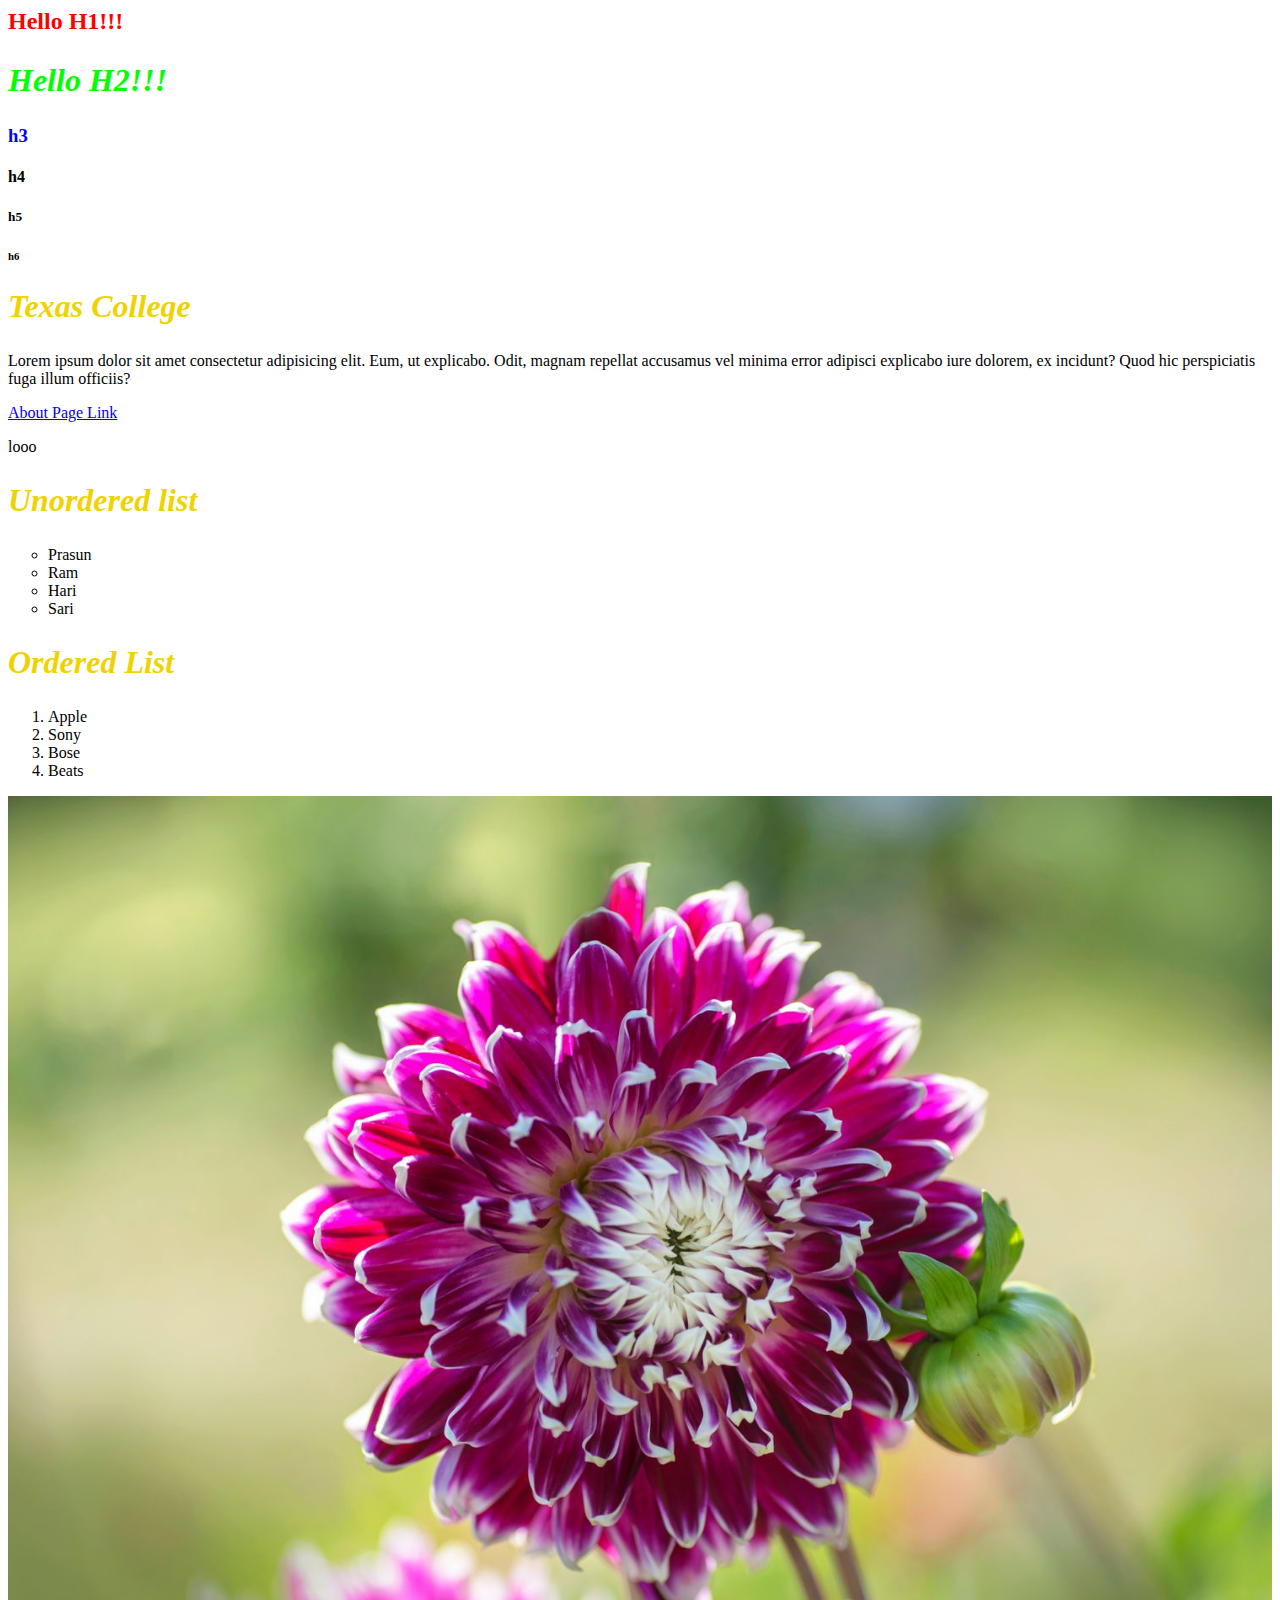
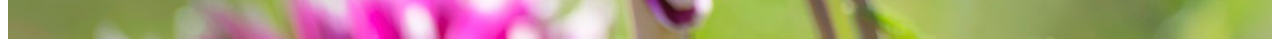
<file: basic/index.html>
<html>
    <head>

        <link rel="stylesheet" href="style.css">

        <title>FrontEnd Class</title>
        <style>
            h1{
                font-size: 24px;
            }
            h2{
                font-size: 32px;
                color: #efd300 !important;
            }
        </style>
    </head>
    
    <body>
        <!-- Heading -->
        <h1 style="color: #ff0000;">Hello H1!!!</h1>
        <h2 style="color:#00ff00 !important">Hello H2!!!</h2>
        <h3 style="color:#0000ff">h3</h3>
        <h4>h4</h4>
        <h5>h5</h5>
        <h6>h6</h6>

        <h2 style="color: #db6da4;">Texas College</h2>

        <p>
            Lorem ipsum dolor sit amet consectetur adipisicing elit. Eum, ut explicabo. Odit, magnam repellat accusamus vel minima error adipisci explicabo iure dolorem, ex incidunt? Quod hic perspiciatis fuga illum officiis?
        </p>

        <a href="about.html">About Page Link</a>

        <p>looo</p>


        <h2>Unordered list</h2>
        <ul>
            <li>Prasun</li>
            <li>Ram</li>
            <li>Hari</li>
            <li>Sari</li>
        </ul>

        <h2>Ordered List</h2>
        <ol>
            <li>Apple</li>
            <li>Sony</li>
            <li>Bose</li>
            <li>Beats</li>
        </ol>

        <img src="flower.jpg" alt="Fool ko photo"/>


    </body>
</html>
</file>
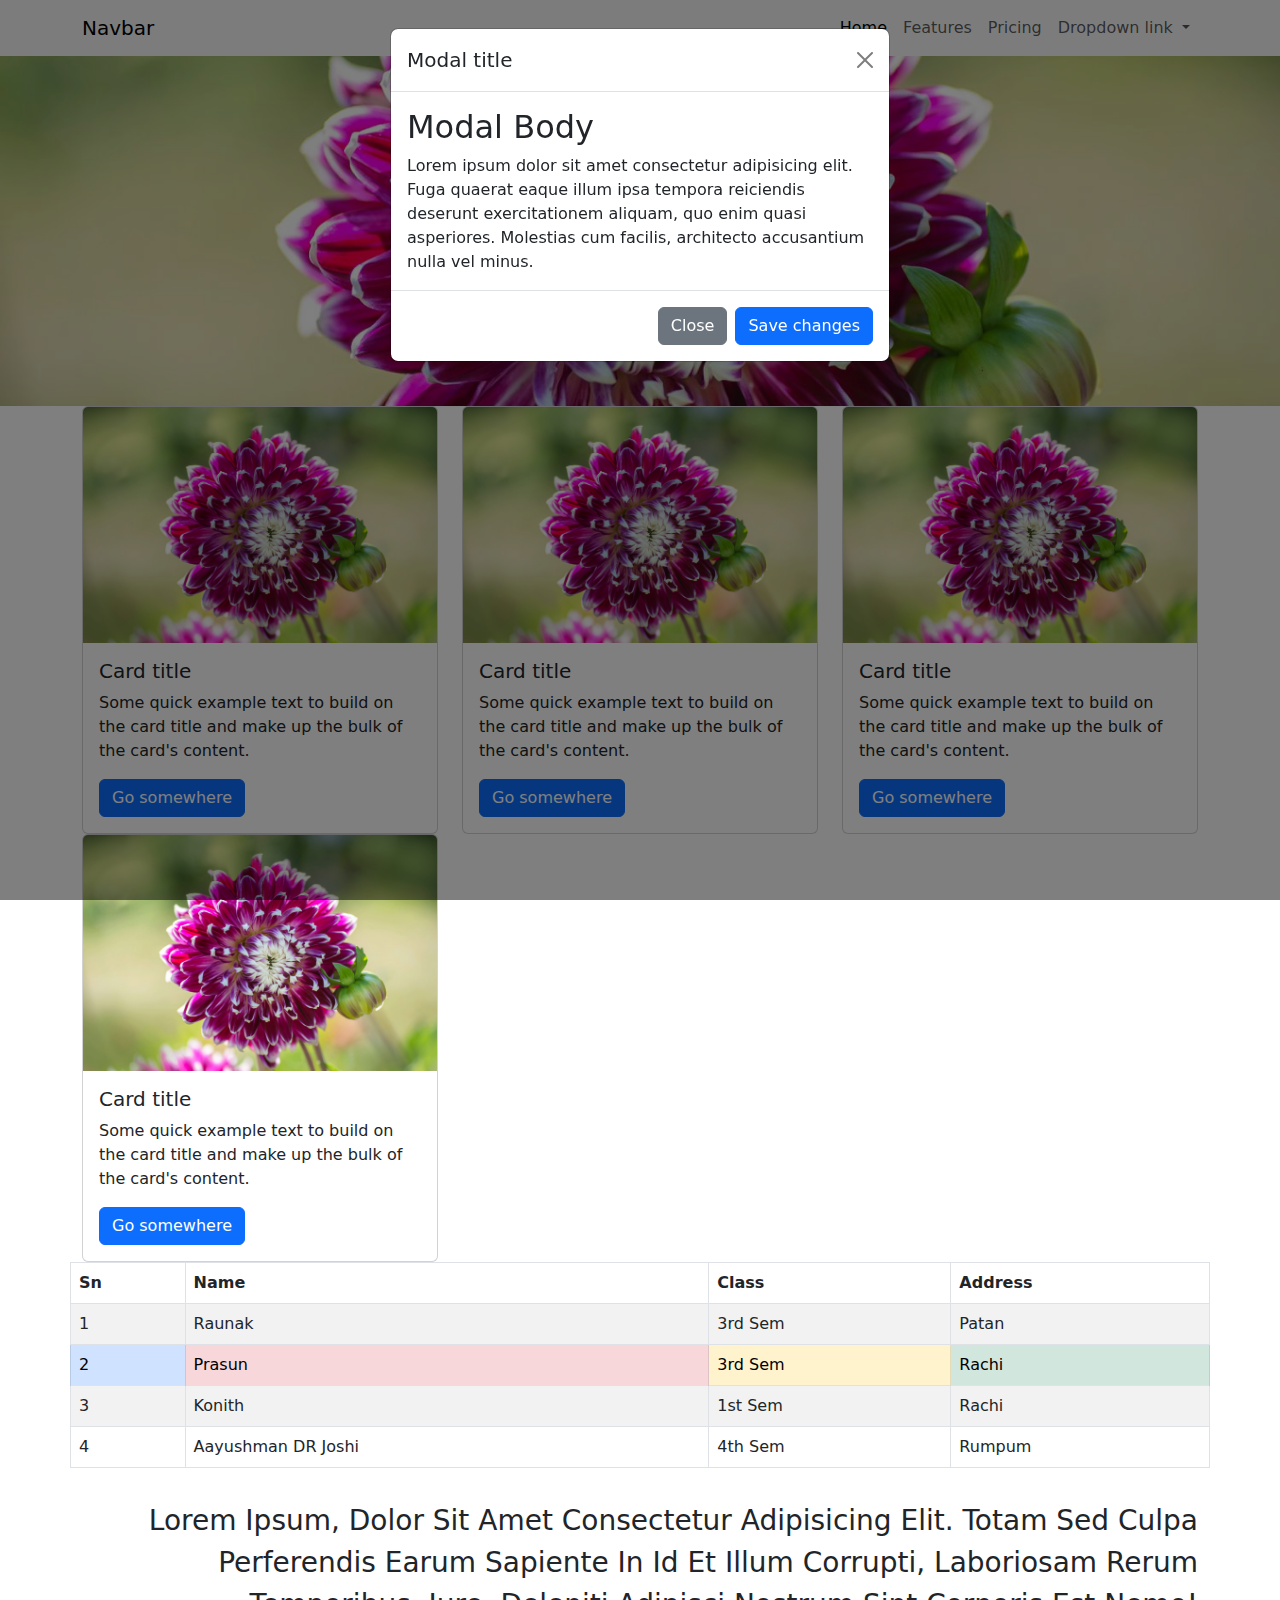
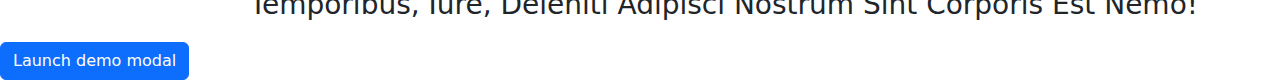
<file: bootstrap/index.html>
<!DOCTYPE html>
<html lang="en">
<head>
    <meta charset="UTF-8">
    <meta http-equiv="X-UA-Compatible" content="IE=edge">
    <meta name="viewport" content="width=device-width, initial-scale=1.0">
    <title>Bootstrap</title>

    <!-- Bootstrap CSS -->
    <link rel="stylesheet" href="assets/vendor/bootstrap/css/bootstrap.min.css">

    <!-- Custom CSS -->
    <link rel="stylesheet" href="assets/css/style.css">
</head>
<body>
    <header>
        <nav class="navbar navbar-expand-lg bg-body-tertiary">
            <div class="container">
              <a class="navbar-brand" href="#">Navbar</a>
              <button class="navbar-toggler" type="button" data-bs-toggle="collapse" data-bs-target="#navbarNavDropdown" aria-controls="navbarNavDropdown" aria-expanded="false" aria-label="Toggle navigation">
                <span class="navbar-toggler-icon"></span>
              </button>

              <div class="d-flex justify-content-end collapse navbar-collapse" id="navbarNavDropdown">
                <ul class="navbar-nav">
                  <li class="nav-item">
                    <a class="nav-link active" aria-current="page" href="#">Home</a>
                  </li>
                  <li class="nav-item">
                    <a class="nav-link" href="#">Features</a>
                  </li>
                  <li class="nav-item">
                    <a class="nav-link" href="#">Pricing</a>
                  </li>
                  <li class="nav-item dropdown">
                    <a class="nav-link dropdown-toggle" href="#" role="button" data-bs-toggle="dropdown" aria-expanded="false">
                      Dropdown link
                    </a>
                    <ul class="dropdown-menu">
                      <li><a class="dropdown-item" href="#">Action</a></li>
                      <li><a class="dropdown-item" href="#">Another action</a></li>
                      <li><a class="dropdown-item" href="#">Something else here</a></li>
                    </ul>
                  </li>
                </ul>
              </div>
            </div>
          </nav>
    </header>

    <div class="main">
        <div class="container-fluid p-0 m-0">
            <img src="assets/images/flower.jpg" class="img-fluid banner-img" alt="banner">
        </div>

        <div class="container">
            <div class="row">
                <div class="col-md-4 col-sm-6 col-xs-12">
                    <div class="card">
                        <img src="assets/images/flower.jpg" class="card-img-top" alt="...">
                        <div class="card-body">
                          <h5 class="card-title">Card title</h5>
                          <p class="card-text">Some quick example text to build on the card title and make up the bulk of the card's content.</p>
                          <a href="#" class="btn btn-primary">Go somewhere</a>
                        </div>
                    </div>
                </div>
                <div class="col-md-4 col-sm-6 col-xs-12">
                    <div class="card">
                        <img src="assets/images/flower.jpg" class="card-img-top" alt="...">
                        <div class="card-body">
                          <h5 class="card-title">Card title</h5>
                          <p class="card-text">Some quick example text to build on the card title and make up the bulk of the card's content.</p>
                          <a href="#" class="btn btn-primary">Go somewhere</a>
                        </div>
                    </div>
                </div>
                <div class="col-md-4 col-sm-6 col-xs-12">
                    <div class="card">
                        <img src="assets/images/flower.jpg" class="card-img-top" alt="...">
                        <div class="card-body">
                          <h5 class="card-title">Card title</h5>
                          <p class="card-text">Some quick example text to build on the card title and make up the bulk of the card's content.</p>
                          <a href="#" class="btn btn-primary">Go somewhere</a>
                        </div>
                    </div>
                </div>
                <div class="col-md-4 col-sm-6 col-xs-12">
                    <div class="card">
                        <img src="assets/images/flower.jpg" class="card-img-top" alt="...">
                        <div class="card-body">
                          <h5 class="card-title">Card title</h5>
                          <p class="card-text">Some quick example text to build on the card title and make up the bulk of the card's content.</p>
                          <a href="#" class="btn btn-primary">Go somewhere</a>
                        </div>
                    </div>
                </div>
            </div>
        </div>


        <div class="table">
            <div class="container">
                <div class="row">
                    <table class="table table-striped table-bordered">
                        <thead>
                            <tr>
                                <th>Sn</th>
                                <th>Name</th>
                                <th>Class</th>
                                <th>Address</th>
                            </tr>
                        </thead>
                        <tbody>
                            <tr>
                                <td>1</td>
                                <td>Raunak</td>
                                <td>3rd Sem</td>
                                <td>Patan</td>
                            </tr>
                            <tr>
                                <td class="table-primary">2</td>
                                <td class="table-danger">Prasun</td>
                                <td class="table-warning">3rd Sem</td>
                                <td class="table-success">Rachi</td>
                            </tr>
                            <tr>
                                <td>3</td>
                                <td>Konith</td>
                                <td>1st Sem</td>
                                <td>Rachi</td>
                            </tr>
                            <tr>
                                <td>4</td>
                                <td>Aayushman DR Joshi</td>
                                <td>4th Sem</td>
                                <td>Rumpum</td>
                            </tr>
                        </tbody>
                    </table>
                </div>
            </div>
            
        </div>
        
        <div class="text">
            <div class="container">
                <div class="row">
                    <p class="text-end fs-3 text-capitalize">
                        Lorem ipsum, dolor sit amet consectetur adipisicing elit. Totam sed culpa perferendis earum sapiente in id et illum corrupti, laboriosam rerum temporibus, iure, deleniti adipisci nostrum sint corporis est nemo!
                    </p>
                </div>
            </div>
        </div>


    </div>

    <div class="modal-lesson">

       <!-- Button trigger modal -->
        <button type="button" class="btn btn-primary" data-bs-toggle="modal" data-bs-target="#firstModal">
            Launch demo modal
        </button>
        
        <!-- Modal -->
        <div class="modal fade" id="firstModal" tabindex="-1" aria-labelledby="exampleModalLabel" aria-hidden="true">
            <div class="modal-dialog">
            <div class="modal-content">
                <div class="modal-header">
                <h1 class="modal-title fs-5" id="exampleModalLabel">Modal title</h1>
                <button type="button" class="btn-close" data-bs-dismiss="modal" aria-label="Close"></button>
                </div>
                <div class="modal-body">
                    <h2>Modal Body</h2>
                Lorem ipsum dolor sit amet consectetur adipisicing elit. Fuga quaerat eaque illum ipsa tempora reiciendis deserunt exercitationem aliquam, quo enim quasi asperiores. Molestias cum facilis, architecto accusantium nulla vel minus.
                </div>
                <div class="modal-footer">
                <button type="button" class="btn btn-secondary" data-bs-dismiss="modal">Close</button>
                <button type="button" class="btn btn-primary">Save changes</button>
                </div>
            </div>
            </div>
        </div>
  

    </div>

    <script src="assets/vendor/bootstrap/js/bootstrap.bundle.js"></script>

    <script>
        // console.log('Hello World');
        // alert('Hello World');
        
        var myModal = new bootstrap.Modal(document.getElementById("firstModal"), {});
        document.onreadystatechange = function () {
            myModal.show();
        };
    </script>


</body>
</html>
</file>
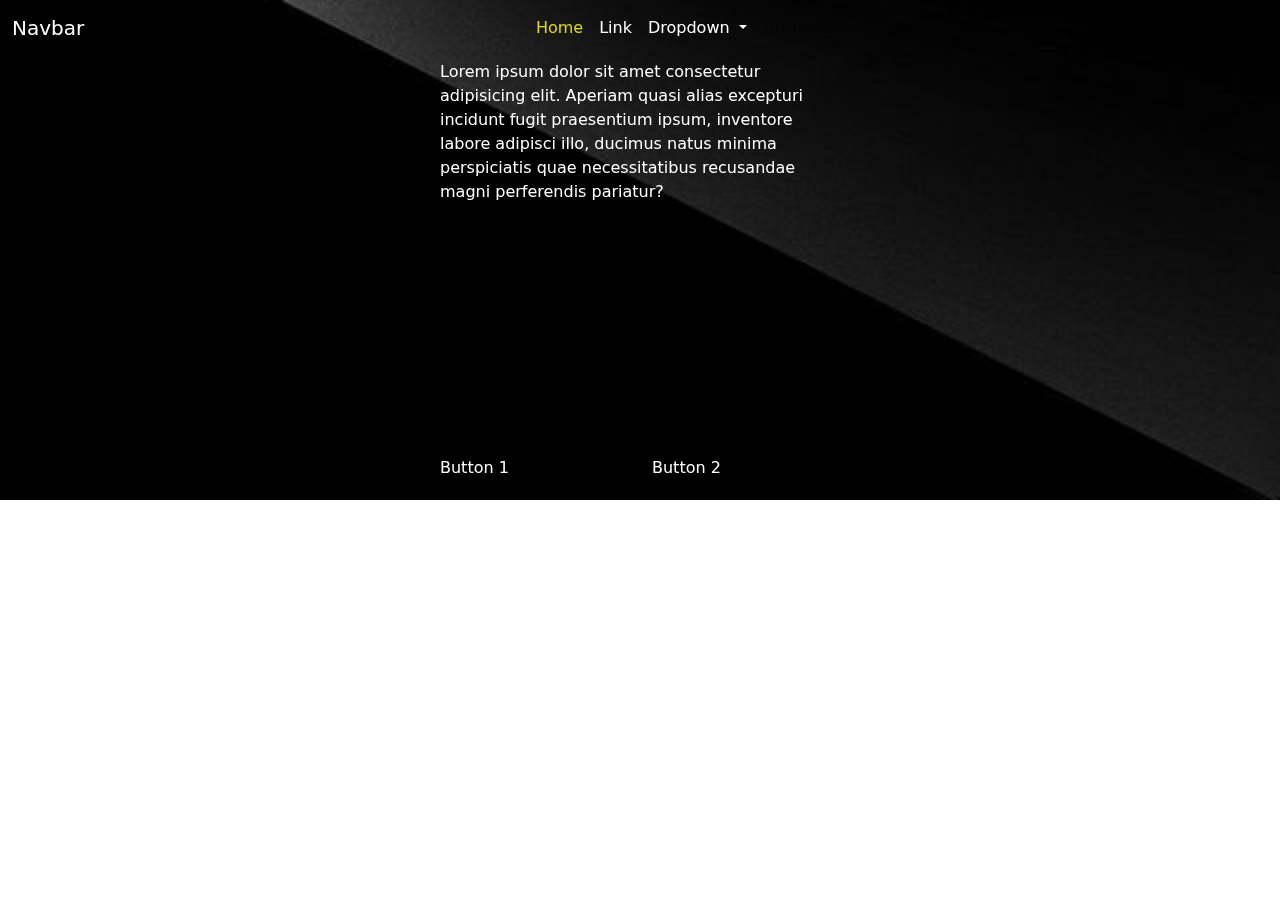
<file: bw-design/index.html>
<!DOCTYPE html>
<html lang="en">
<head>
    <meta charset="UTF-8">
    <meta name="viewport" content="width=device-width, initial-scale=1.0">
    <title>B/W Design</title>

    <link rel="stylesheet" href="assets/vendor/bootstrap/css/bootstrap.min.css">
    <link rel="stylesheet" href="assets/vendor/normalize.css">
    <link rel="stylesheet" href="assets/vendor/slick/slick.css">
    <link rel="stylesheet" href="assets/css/style.css">

</head>
<body>
    

    <div class="wrapper">
		<div class="header-wrapper">
			<div class="header">
				<nav class="navbar navbar-expand-lg">
					<div class="container-fluid">
						<a class="navbar-brand" href="#">Navbar</a>
						<button class="navbar-toggler" type="button" data-bs-toggle="collapse" data-bs-target="#navbarSupportedContent" aria-controls="navbarSupportedContent" aria-expanded="false" aria-label="Toggle navigation">
						<span class="navbar-toggler-icon"></span>
						</button>
						<div class="collapse navbar-collapse" id="navbarSupportedContent">
						<ul class="navbar-nav mx-auto mb-2 mb-lg-0">
							<li class="nav-item">
							<a class="nav-link active" aria-current="page" href="#">Home</a>
							</li>
							<li class="nav-item">
							<a class="nav-link" href="#">Link</a>
							</li>
							<li class="nav-item dropdown">
							<a class="nav-link dropdown-toggle" href="#" role="button" data-bs-toggle="dropdown" aria-expanded="false">
								Dropdown
							</a>
							<ul class="dropdown-menu">
								<li><a class="dropdown-item" href="#">Action</a></li>
								<li><a class="dropdown-item" href="#">Another action</a></li>
								<li><hr class="dropdown-divider"></li>
								<li><a class="dropdown-item" href="#">Something else here</a></li>
							</ul>
							</li>
							<li class="nav-item">
							<a class="nav-link disabled">Disabled</a>
							</li>
						</ul>
						</div>
					</div>
				</nav>
				
			</div>

			<div class="slider-wrapper">
				<div class="slider">
					<div class="slides">
						<div class="slide" style="background-image: url(assets/images/3.jpg);">
							<div class="slider-inner mx-auto d-flex align-items-start flex-column">
								<div class="slider-text">
									Lorem ipsum dolor sit amet consectetur adipisicing elit. Aperiam quasi alias excepturi incidunt fugit praesentium ipsum, inventore labore adipisci illo, ducimus natus minima perspiciatis quae necessitatibus recusandae magni perferendis pariatur?
								</div>
								<div class="button_wrapper">
									<div class="row">
										<div class="col">
											Button 1
										</div>
										<div class="col">
											Button 2
										</div>
									</div>
								</div>
							</div>
						</div>
						<div class="slide" style="background-image: url(assets/images/2.jpg);">
							<div class="slider-inner mx-auto d-flex align-items-start flex-column">
								<div class="slider-text">
									Lorem ipsum dolor sit amet consectetur adipisicing elit. Aperiam quasi alias excepturi incidunt fugit praesentium ipsum, inventore labore adipisci illo, ducimus natus minima perspiciatis quae necessitatibus recusandae magni perferendis pariatur?
								</div>
								<div class="button_wrapper">
									<div class="row">
										<div class="col">
											Button 1
										</div>
										<div class="col">
											Button 2
										</div>
									</div>
								</div>
							</div>
						</div>
					</div>
				</div>
			</div>
			
		</div>
        

        <section class="experience">

        </section>

        <section class="outstanding">

        </section>

        <section class="modern">

        </section>

        <section class="footer">
            
        </section>
    </div>


    <script src="assets/vendor/jquery-3.7.0.min.js"></script>
    <script src="assets/vendor/slick/slick.min.js"></script>
    <script src="assets/vendor/bootstrap/js/bootstrap.bundle.min.js"></script>
    <script src="assets/js/script.js"></script>
</body>
</html>
</file>
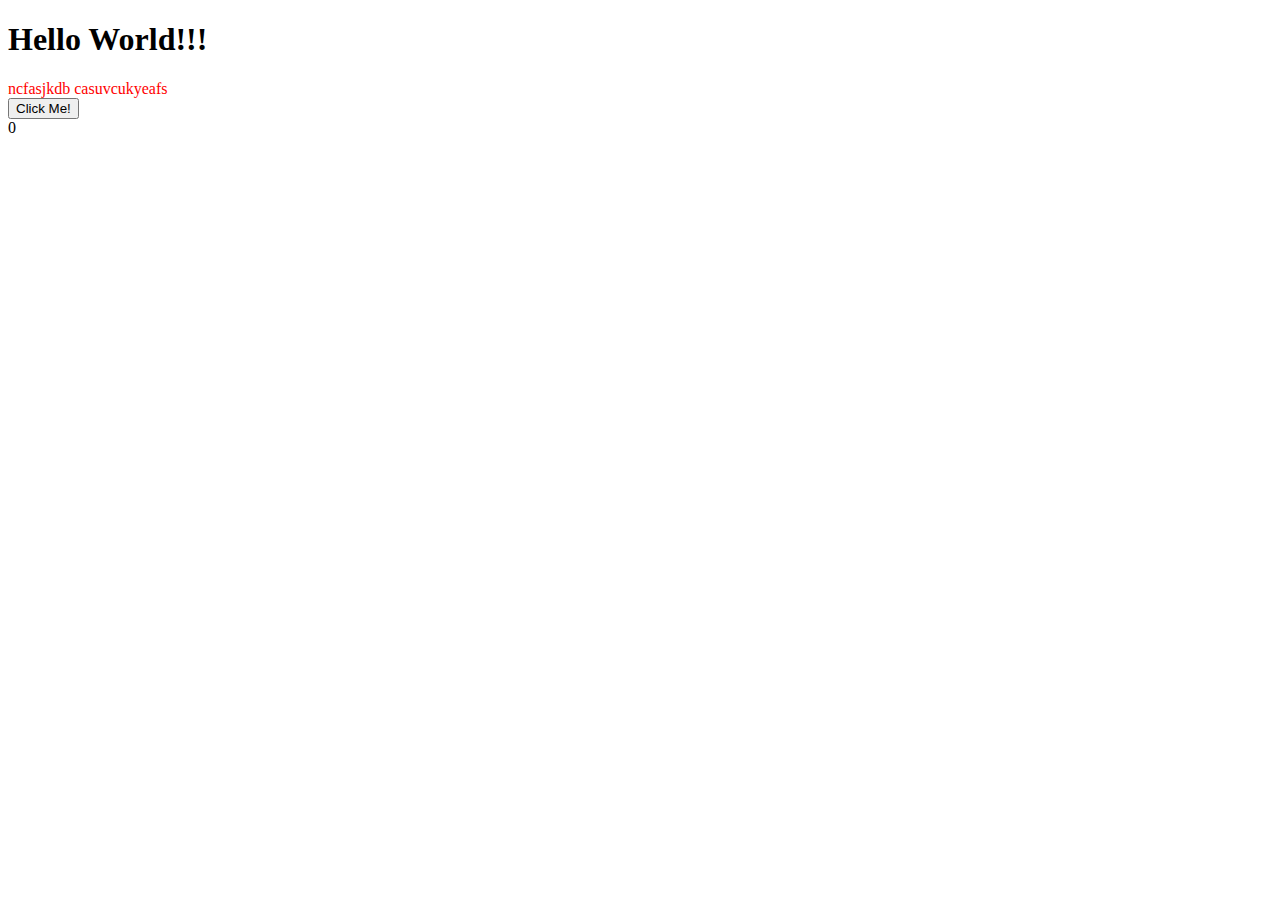
<file: javascript/index.html>
<!DOCTYPE html>
<html lang="en">
<head>
    <meta charset="UTF-8">
    <meta http-equiv="X-UA-Compatible" content="IE=edge">
    <meta name="viewport" content="width=device-width, initial-scale=1.0">
    <title>Learning Javascript</title>
</head>
<body>
    

    <h1>Hello World!!!</h1>

    <div id="demo">
        <p>
            Lorem ipsum dolor sit amet consectetur, adipisicing elit. Facilis quibusdam deleniti voluptatum recusandae. Cupiditate repellendus totam aperiam culpa aliquam. Expedita, eius. Non voluptatibus ea minus minima esse voluptate aspernatur cumque?
        </p>
    </div>

    <button onclick="myCounter()">Click Me!</button>

    <div id="counter">0</div>

<script>
    console.log("Hello World!!!");

    // alert("Hello World!!!");


    document.getElementById("demo").innerHTML = "ncfasjkdb casuvcukyeafs"

    document.getElementById("demo").style.color = "red";

    // window.print();

    // js functions

    function myCounter(){
        var counter = document.getElementById("counter").innerHTML;
        let a = '29';
        const b = '30';

        console.log( 'a = ' + a );
        console.log( 'b = ' + b );

        document.getElementById("counter").innerHTML = ++counter;
    }

    const fruits = ['Apple', 'Banana', 'Orange'];

    console.log(fruits);

    // fruits = ['Apple', 'Banana', 'Orange', 'Mango'];

    fruits.push('Mango');

    console.log(fruits);



</script>

</body>
</html>
</file>
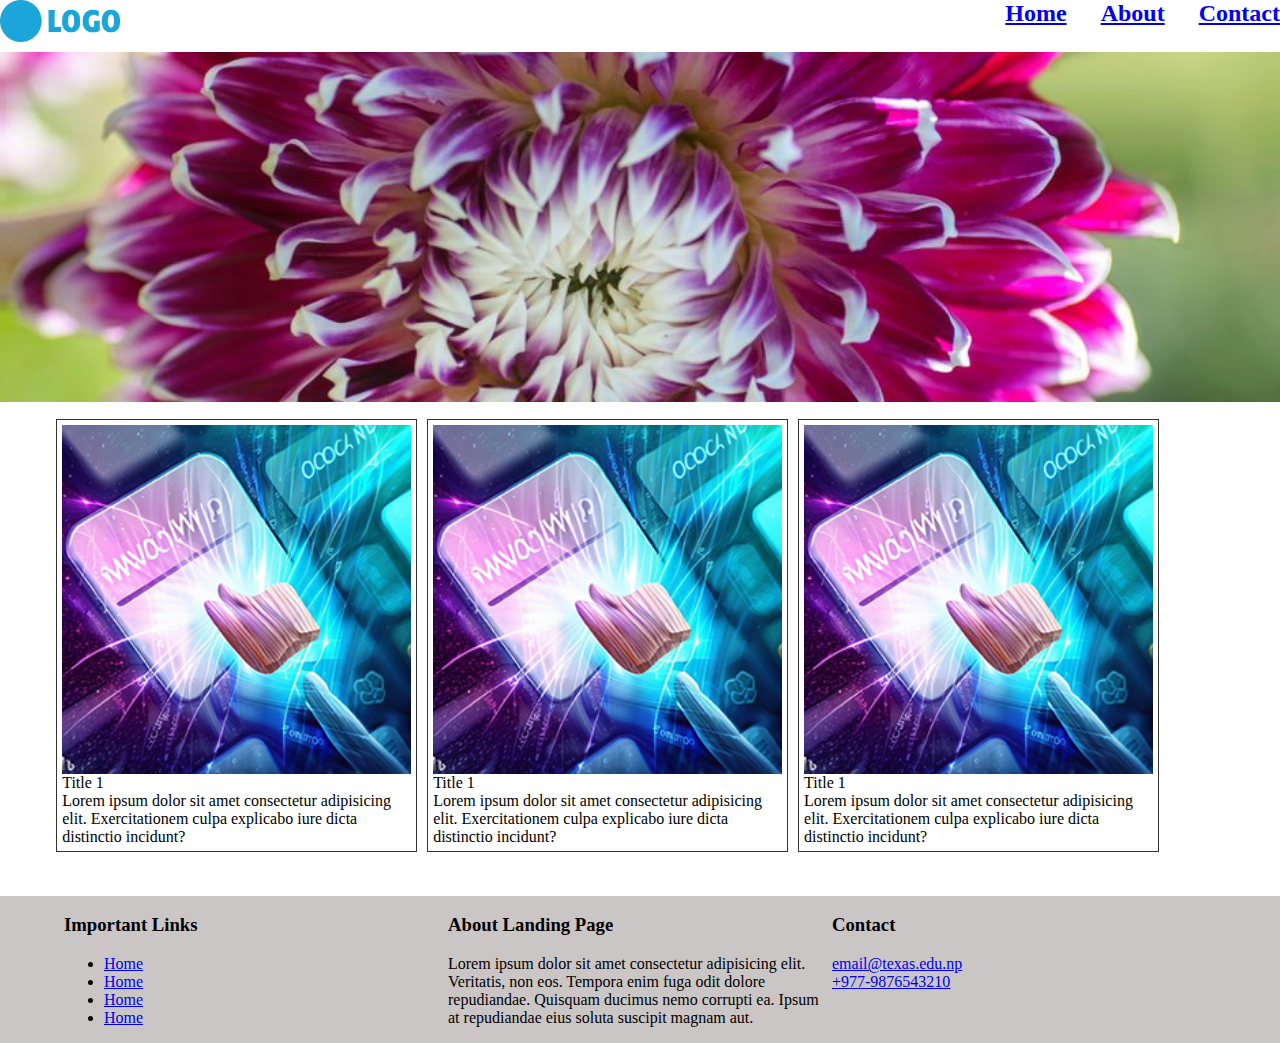
<file: landing/index.html>
<html>
    <head>
        <title>Landing</title>
        <link rel="stylesheet" href="assets/css/style.css">
        <link rel="stylesheet" href="assets/css/responsive.css">
        <meta name="viewport" content="width=device-width, initial-scale=1.0">

    </head>
    <body>
        <header>
            <!-- Logo -->
            <div class="logo">
                <img src="assets/images/logo.png" alt="logo"/>
            </div>
            <!-- menu -->
            <div class="menu">
                <ul>
                    <li><a href="index.html">Home</a></li>
                    <li><a href="about.html">About</a></li>
                    <li><a href="contact.html">Contact</a></li>
                </ul>
            </div>
            <div class="clearfix"></div>
        </header>

        <div class="banner">
            <!-- image banner -->
            <img src="assets/images/flower.jpg" alt="Flower">
        </div>

        <div class="blocks">
            <div class="block_element">
                <div class="block_element_inner">
                    <img src="assets/images/placeholder.jpeg" alt="placeholder">
                    <div class="block_title">
                        Title 1
                    </div>
                    <div class="block_text">
                        Lorem ipsum dolor sit amet consectetur adipisicing elit. Exercitationem culpa explicabo iure dicta distinctio incidunt?
                    </div>
                </div>
            </div>
            <div class="block_element">
                <div class="block_element_inner">
                    <img src="assets/images/placeholder.jpeg" alt="placeholder">
                    <div class="block_title">
                        Title 1
                    </div>
                    <div class="block_text">
                        Lorem ipsum dolor sit amet consectetur adipisicing elit. Exercitationem culpa explicabo iure dicta distinctio incidunt?
                    </div>
                </div>
            </div>
            <div class="block_element">
                <div class="block_element_inner">
                    <img src="assets/images/placeholder.jpeg" alt="placeholder">
                    <div class="block_title">
                        Title 1
                    </div>
                    <div class="block_text">
                        Lorem ipsum dolor sit amet consectetur adipisicing elit. Exercitationem culpa explicabo iure dicta distinctio incidunt?
                    </div>
                </div>
            </div>
            
            <div class="clearfix"></div>
        </div>

        <footer>
            <!-- Links -->
            <div class="footer_col links">
                <h3>Important Links</h3>
                <ul>
                    <li>
                        <a href="#">Home</a>
                    </li>
                    <li>
                        <a href="#">Home</a>
                    </li>
                    <li>
                        <a href="#">Home</a>
                    </li>
                    <li>
                        <a href="#">Home</a>
                    </li>
                </ul>
            </div>
            <!-- About -->
            <div class="footer_col footer_about">
                <h3>About Landing Page</h3>
                <p>Lorem ipsum dolor sit amet consectetur adipisicing elit. Veritatis, non eos. Tempora enim fuga odit dolore repudiandae. Quisquam ducimus nemo corrupti ea. Ipsum at repudiandae eius soluta suscipit magnam aut.</p>
            </div>
            <!-- Contact -->
            <div class="footer_col footer_contact">
                <h3>Contact</h3>
                <div class="contactbox">
                    <div class="contactbox_element">
                        <a href="mailto:email@texas.edu.np">email@texas.edu.np</a>
                    </div>
                    <div class="contactbox_element">
                        <a href="tel:+977-9876543210">+977-9876543210</a>
                    </div>
                </div>
            </div>
        </footer>

    </body>
</html>
</file>
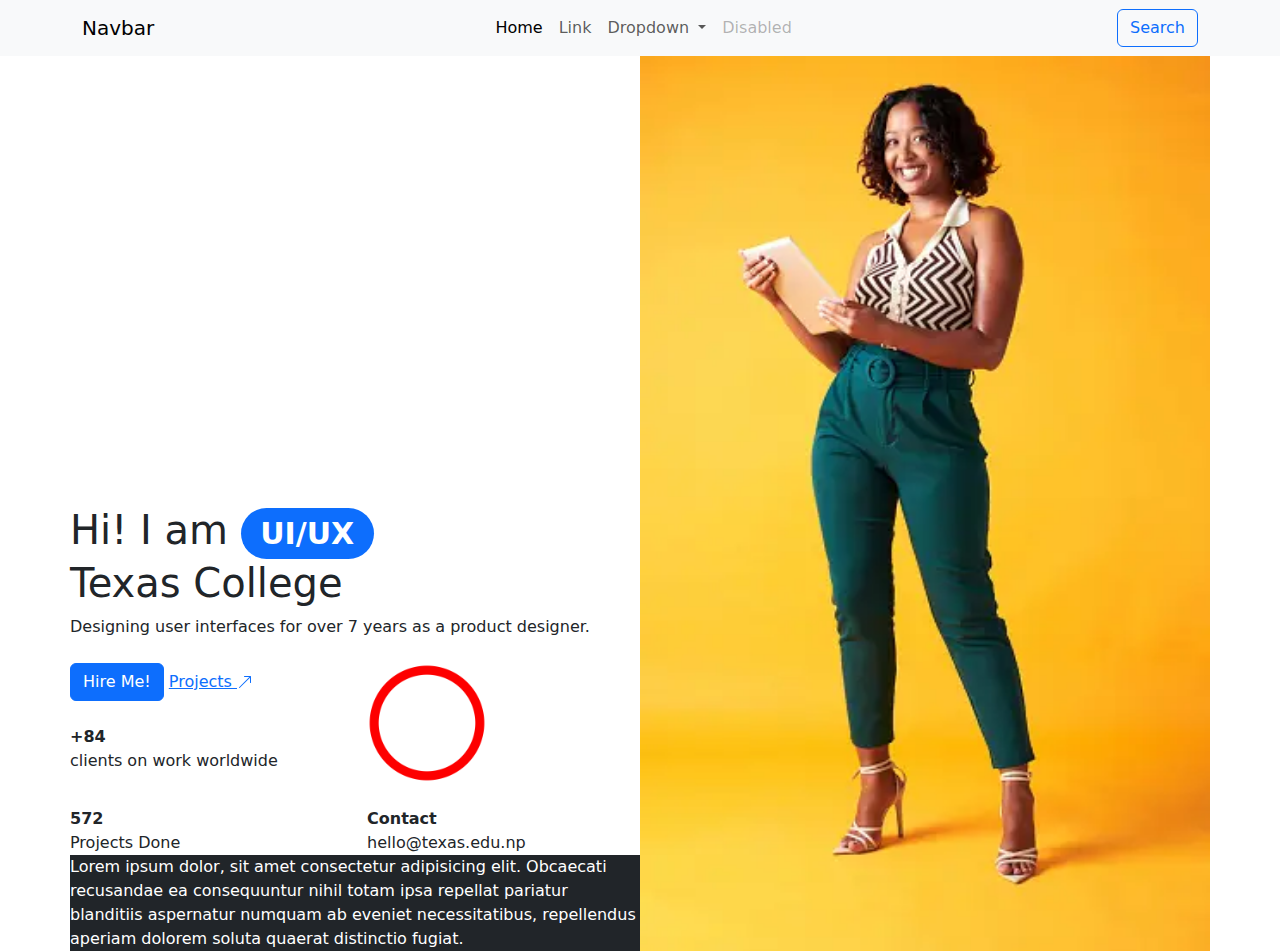
<file: portfolio/index.html>
<!DOCTYPE html>
<html lang="en">
<head>
    <meta charset="UTF-8">
    <meta name="viewport" content="width=device-width, initial-scale=1.0">

    <!-- link bootstrap -->
    <link rel="stylesheet" href="assets/vendor/bootstrap/css/bootstrap.min.css">

    <link rel="stylesheet" href="assets/css/style.css">


    <title>Portfolio</title>
</head>
<body>
    <header>
        <!-- logo --> <!-- menu --> <!-- CTA -->
        
        <nav class="navbar navbar-expand-lg bg-body-tertiary">
            <div class="container">
              <a class="navbar-brand" href="#">Navbar</a>
              <button class="navbar-toggler" type="button" data-bs-toggle="collapse" data-bs-target="#navbarSupportedContent" aria-controls="navbarSupportedContent" aria-expanded="false" aria-label="Toggle navigation">
                <span class="navbar-toggler-icon"></span>
              </button>
              <div class="collapse navbar-collapse" id="navbarSupportedContent">
                <ul class="navbar-nav mx-auto mb-2 mb-lg-0">
                  <li class="nav-item">
                    <a class="nav-link active" aria-current="page" href="#">Home</a>
                  </li>
                  <li class="nav-item">
                    <a class="nav-link" href="#">Link</a>
                  </li>
                  <li class="nav-item dropdown">
                    <a class="nav-link dropdown-toggle" href="#" role="button" data-bs-toggle="dropdown" aria-expanded="false">
                      Dropdown
                    </a>
                    <ul class="dropdown-menu">
                      <li><a class="dropdown-item" href="#">Action</a></li>
                      <li><a class="dropdown-item" href="#">Another action</a></li>
                      <li><hr class="dropdown-divider"></li>
                      <li><a class="dropdown-item" href="#">Something else here</a></li>
                    </ul>
                  </li>
                  <li class="nav-item">
                    <a class="nav-link disabled">Disabled</a>
                  </li>
                </ul>
                <form class="d-flex" role="search">
                  <button class="btn btn-outline-primary" type="submit">Search</button>
                </form>
              </div>
            </div>
          </nav>

        
    </header>

    <div class="wrapper">
        <div class="container">
            <div class="row">
                <div class="col-sm-6 p-0 d-flex align-items-end">
					<div class="inner_wraper">
						<!-- content -->
						<h1>Hi! I am <span class="badge rounded-pill text-bg-primary">UI/UX</span>                        <br>
							Texas College</h1>

							<div class="subtitle">
								Designing user interfaces for over 7 years as a product designer.
							</div>


							<div class="stat_box mt-4">
								<div class="row">
									<div class="col-sm-6">

										<div class="content-CTA">
											<a href="#" class="btn btn-primary">Hire Me!</a>
											<a href="#">Projects
												<svg xmlns="http://www.w3.org/2000/svg" width="16" height="16" fill="currentColor" class="bi bi-arrow-up-right" viewBox="0 0 16 16">
													<path fill-rule="evenodd" d="M14 2.5a.5.5 0 0 0-.5-.5h-6a.5.5 0 0 0 0 1h4.793L2.146 13.146a.5.5 0 0 0 .708.708L13 3.707V8.5a.5.5 0 0 0 1 0v-6z"/>
												</svg>
											</a>
										</div>

										<div class="stat_item mt-4">
											<div class="stat_count fw-bold">
												+84
											</div>
											<div class="stat_description">
												clients on work worldwide
											</div>
										</div>
									</div>
									<div class="col-sm-6">
										<!-- golo image rakhne -->
										<img class="circle_img" src="assets/img/circle.png" alt="Circle">
									</div>
								</div>
								
								<div class="row mt-4">
									<div class="col-sm-6">
										<div class="stat_item">
											<div class="stat_count fw-bold">
												572
											</div>
											<div class="stat_description">
												Projects Done
											</div>
										</div>
									</div>
									<div class="col-sm-6">
										<div class="stat_item">
											<div class="stat_count fw-bold">
												Contact
											</div>
											<div class="stat_description">
												hello@texas.edu.np
											</div>
										</div>
									</div>
								</div>
								
							</div>

							<div class="footer bg-dark text-white">
								Lorem ipsum dolor, sit amet consectetur adipisicing elit. Obcaecati recusandae ea consequuntur nihil totam ipsa repellat pariatur blanditiis aspernatur numquam ab eveniet necessitatibus, repellendus aperiam dolorem soluta quaerat distinctio fugiat.
							</div>
					</div>
                </div>
                <div class="col-sm-6 p-0">
                    <!-- photo -->
                    <img src="assets/img/banner.webp" alt="">
                </div>
            </div>
        </div>
    </div>


    <script src="assets/vendor/bootstrap/js/bootstrap.min.js"></script>
</body>
</html>
</file>
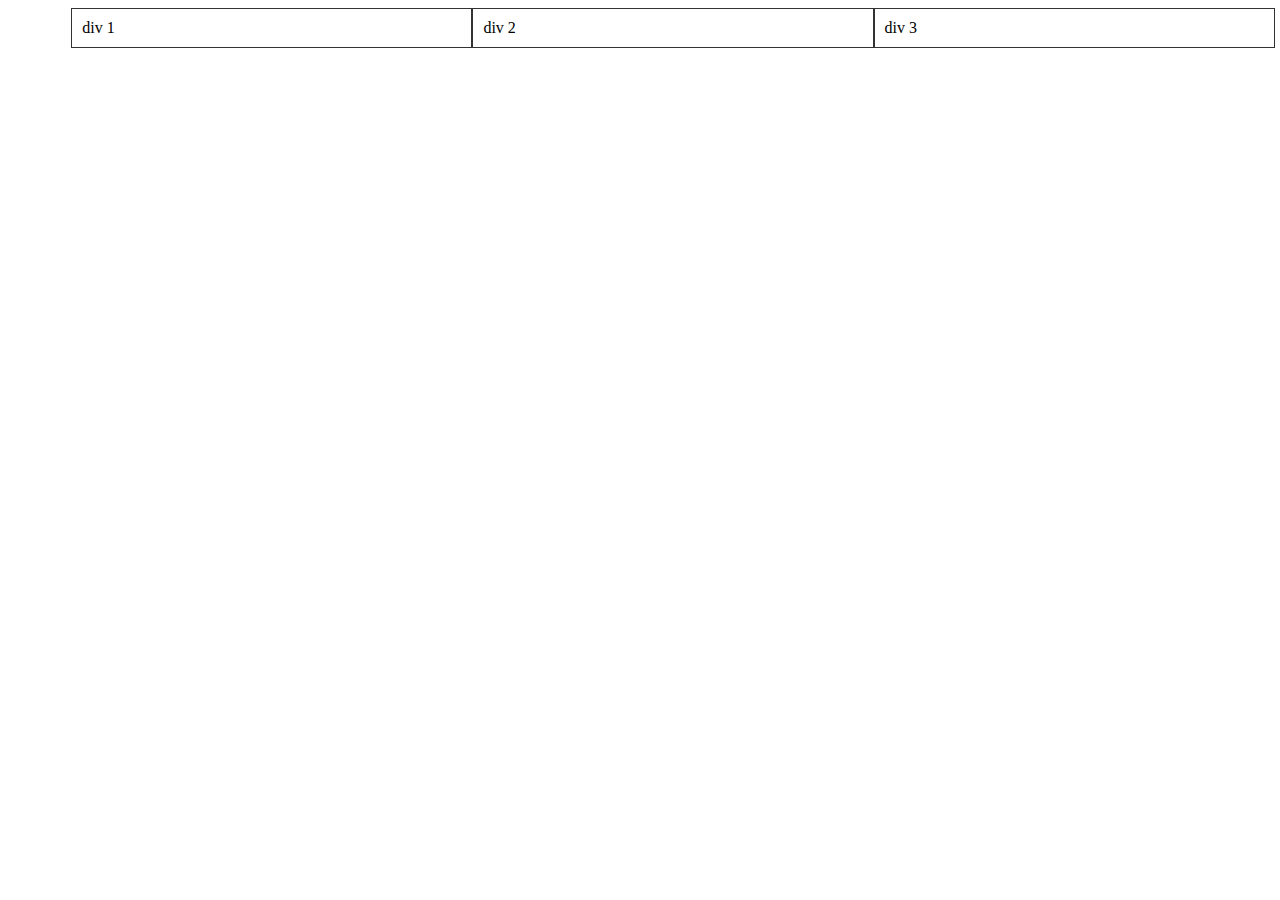
<file: basic/box.html>
<!DOCTYPE html>
<html lang="en">
<head>
    <meta name="viewport" content="width=device-width, initial-scale=1.0">
    <link rel="stylesheet" href="box.css">
    <title>Document</title>
</head>
<body>
    <div class="wrapper">
        <div class="col_3_in_1">
            div 1
        </div>
        <div class="col_3_in_1">
            div 2
        </div>
        <div class="col_3_in_1">
            div 3
        </div>
    </div>
</body>
</html>
</file>
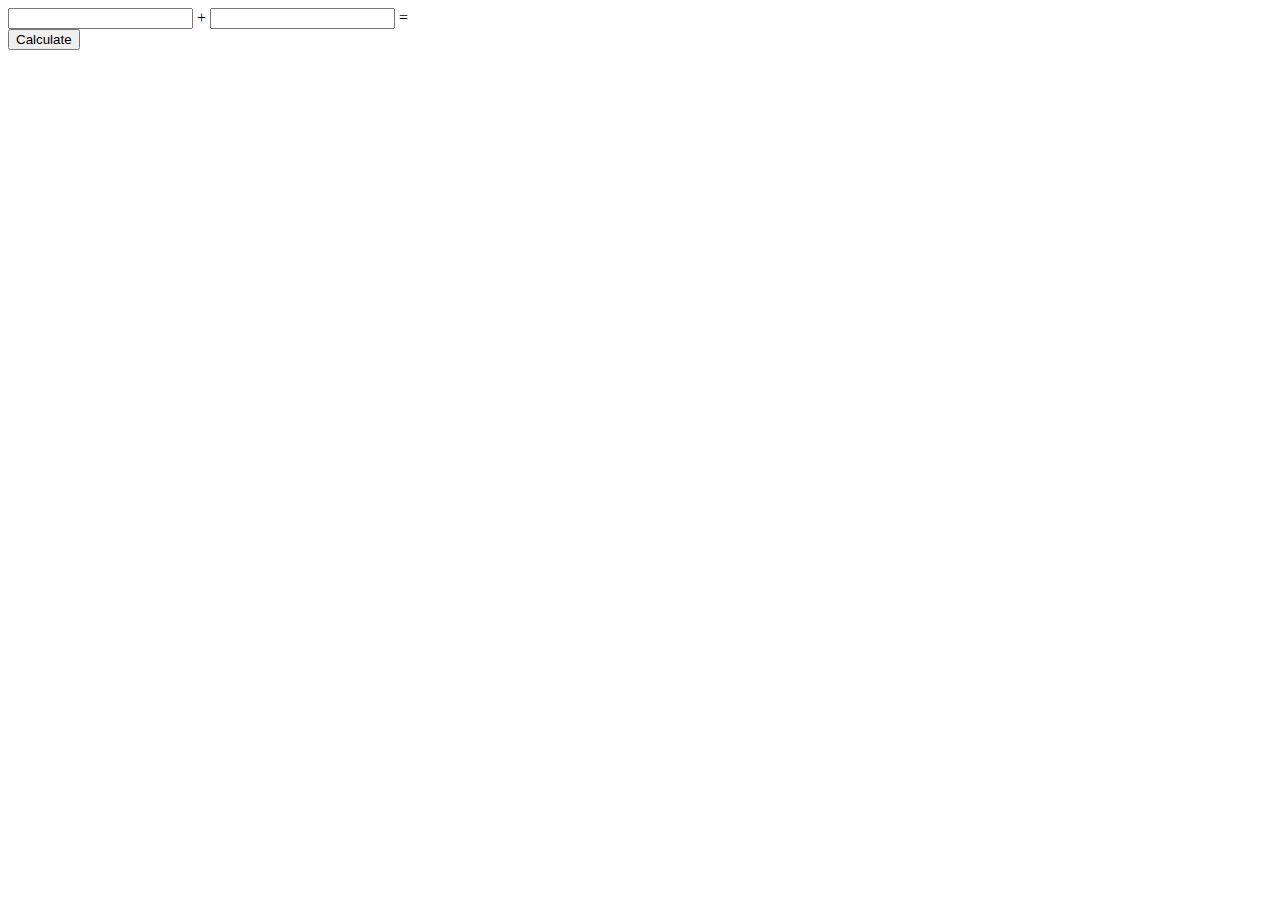
<file: javascript/arithmetic.html>
<!DOCTYPE html>
<html lang="en">
<head>
    <meta charset="UTF-8">
    <meta http-equiv="X-UA-Compatible" content="IE=edge">
    <meta name="viewport" content="width=device-width, initial-scale=1.0">
    <title>Document</title>
</head>
<body>
    

    <form action="" id="calculator">
        <input type="number" id="first_digit" name="first_digit">
        <span>+</span>
        <input type="number" id="second_digit" name="second_digit">

        <span>=</span>

        <span id="result"></span>

        <div>
            <button type="button" onclick="sub()">Calculate</button>
        </div>
    </form>


    <script>

        function sub(){
            // read value of #first_digit
            let first_digit = document.getElementById('first_digit').value;
            let second_digit = document.getElementById('second_digit').value;

            let sum = Number(first_digit) + Number(second_digit);

            document.getElementById('result').innerHTML = sum;

        }

        



    </script>

</body>
</html>
</file>
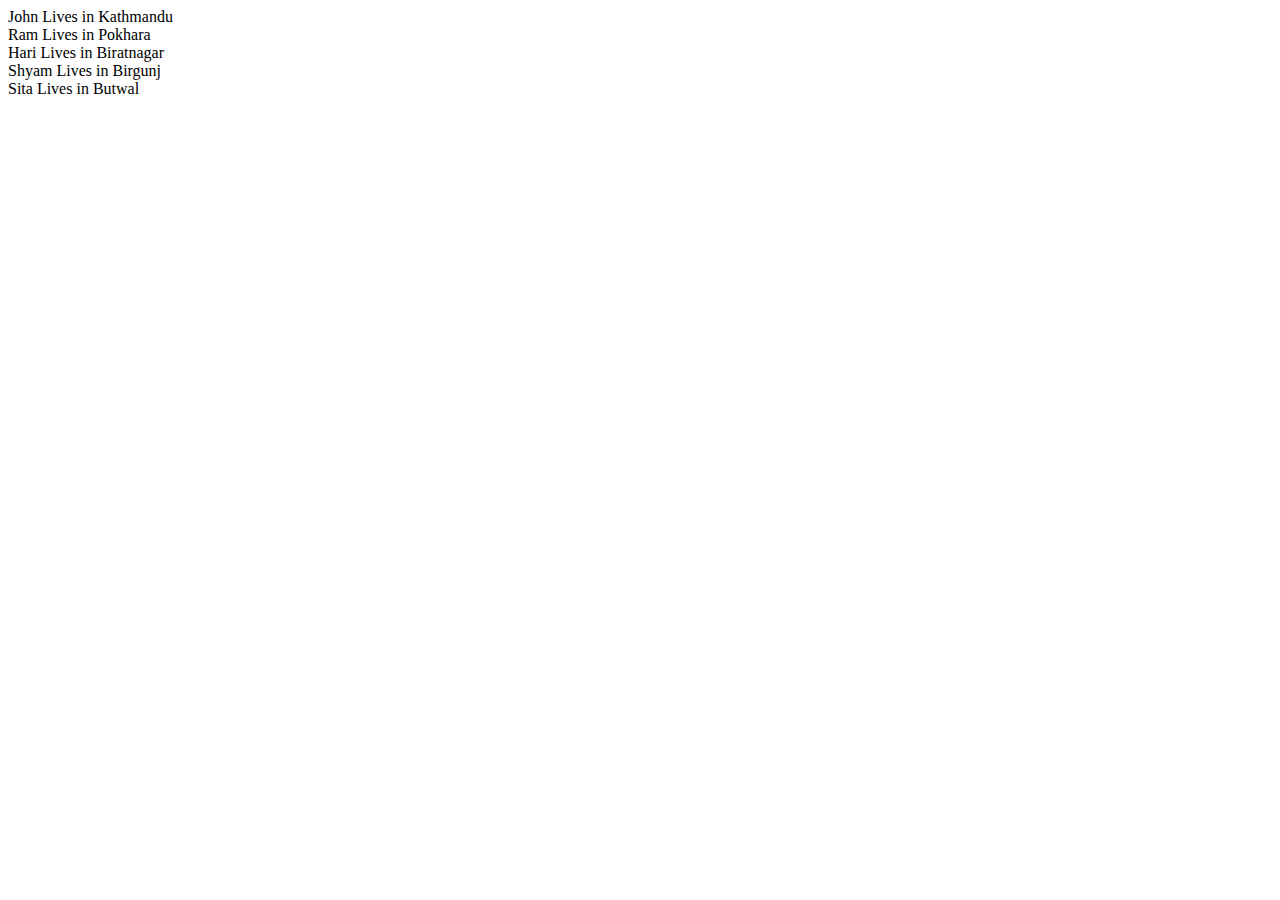
<file: javascript/for-loop.html>
<!DOCTYPE html>
<html lang="en">
<head>
    <meta charset="UTF-8">
    <meta http-equiv="X-UA-Compatible" content="IE=edge">
    <meta name="viewport" content="width=device-width, initial-scale=1.0">
    <title>For Loop</title>
</head>
<body>
    
    <div id="students">
    </div>

    <script>
        // for( let i = 0; i < 10; i++ ){
        //     console.log(i);
        // }

        // const fruits = ["Apple", "Banana", "Orange", "Mango", "Pineapple"];

        // for(let i = 0; i < fruits.length; i++){
        //     console.log(fruits[i]);
        // }

        const students = [
            {
                name: "John",
                address: "Kathmandu",
            },
            {
                name: "Ram",
                address: "Pokhara",
            },
            {
                name: "Hari",
                address: "Biratnagar",
            },
            {
                name: "Shyam",
                address: "Birgunj",
            },
            {
                name: "Sita",
                address: "Butwal",
            },
        ];

        for(let i = 0; i < students.length; i++){
            let name = students[i].name;
            let address = students[i].address;
            // let html = '<span id="name">' + name + '</span> Lives in <span id="address">' + address +'</span><br>';

            // let html = '<span id="name">';
            //     html += name;
            //     html += '</span> Lives in <span id="address">';
            //     html += address;
            //     html += '</span><br>';

            let html = `<span id="name">${name}</span> Lives in <span id="address">${address}</span><br>`;


            document.getElementById("students").innerHTML += html;
        }


    </script>

</body>
</html>
</file>
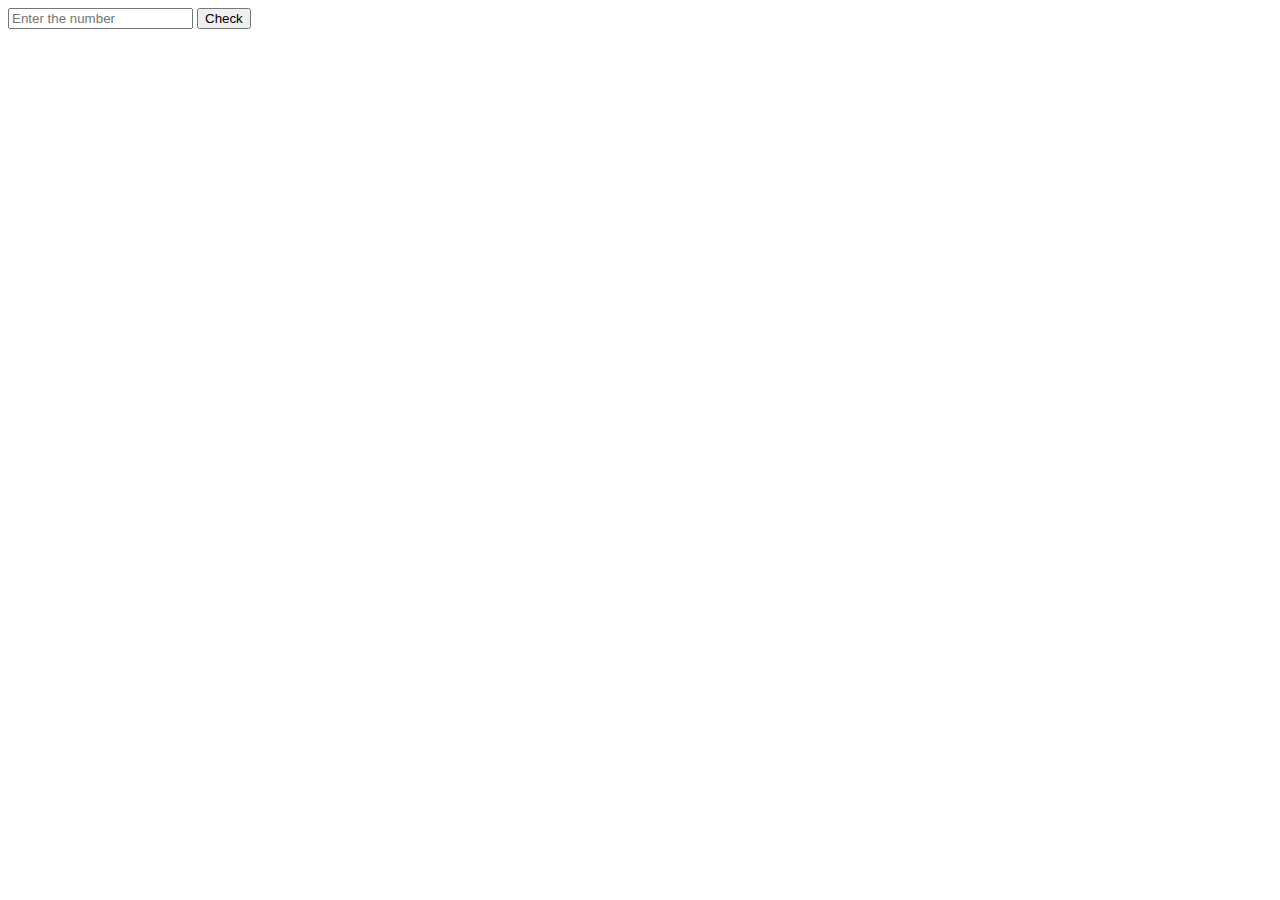
<file: javascript/prime.html>
<!DOCTYPE html>
<html lang="en">
<head>
    <meta charset="UTF-8">
    <meta http-equiv="X-UA-Compatible" content="IE=edge">
    <meta name="viewport" content="width=device-width, initial-scale=1.0">
    <title>Prime</title>
</head>
<body>

    <form action="" id="prime">
        <input min="2" type="number" id="digit" name="digit" placeholder="Enter the number">
        <button type="button" onclick="checkPrime()">Check</button>
    </form>

    <div id="result"></div>

    <script>
        function checkPrime(){
            let digit = document.getElementById("digit").value;
            digit = parseInt(digit);
            
            if( digit < 2 ){
                document.getElementById("result").innerHTML = "Can't be below 2";
                return;
            }
            else{

                let max = digit / 2;
                max = parseInt(max);
                let isPrime = true;
                for( let i = 2; i <= max; i++ ){
                    if( digit % i === 0 ){
                        document.getElementById("result").innerHTML = "Not Prime" + " || Divisible by " + i;
                        isPrime = false;
                        return;
                    }
                }
                if(isPrime){
                    document.getElementById("result").innerHTML = "Prime";
                }
            }

        }
    </script>
</body>
</html>
</file>
<file: basic/style.css>
h2{
    font-weight: bold;
    font-style: italic;
    color: rgb(251, 0, 176);
}

ul li {
    list-style-type: circle;
}

img{
    width: 100%;
}
</file>
<file: bootstrap/assets/css/style.css>
.banner-img{
    height: 350px;
    width: 100%;
    object-fit: cover;
}
</file>
<file: bw-design/assets/css/style.css>
img{
    width: 100%;
}

.slide{
    background-position: bottom;
    background-repeat: no-repeat;
    background-size: cover;
}

.slider-inner{
    width: 400px;
    padding-top: 60px;
    color: #fff;
    position: relative;
    height: 500px;
}

.button_wrapper{
    position: absolute;
    bottom: 20px;
    width: 100%;
}


.header-wrapper{
    position: relative;
    width: 100%;
}

.header{
    position: absolute;
    top: 0;
    width: 100%;
    z-index: 99;
}

.navbar-brand{
    color: #fff;
}

.nav-link{
    color: #fff;
}

.navbar-nav .nav-link.active,
.navbar-nav .nav-link.dropdown-toggle.show,
.nav-link:hover{
    color: #e1da10;
}
</file>
<file: landing/assets/css/style.css>
.clearfix{
    content: " ";
    clear: both;
}

img{
    width: 100%;
}

body{
    padding: 0;
    margin: 0;
}

header{
    margin-bottom: 10px;
}

.logo{
    font-size: 24px;
    font-weight: bold;
    float: left;
}

.logo img{
    width: 120px;
}

.menu{
    float: right;
}

.menu ul{
    margin: 0;
    padding: 0;
}

.menu ul li{
    display: inline-block;
    font-size: 24px;
    font-weight: bold;
    padding-left: 30px;
}

.banner img{
    height: 350px;
    width: 100%;
    object-fit: cover;
}

.blocks{
    padding: 1% 2% 3% 4%;
}

.block_element{
    width: 30%;
    float: left;
    padding: 5px;
}
.block_element_inner{
    padding: 5px;
    border: 1px solid #333;
}

footer{
    display: flex;
    justify-content: center;
    background-color: #cbc6c6;
}
.footer_col{
    width: 30%;
}
</file>
<file: landing/assets/css/responsive.css>
@media only screen and (max-width: 768px) {
    .logo, .menu{
        float: none;
        text-align: center;
    }

    .menu ul li{
        padding: 0 5px;
    }

    .block_element {
        width: 100%;
        float: none;
        padding: 5px;
    }
}
</file>
<file: portfolio/assets/css/style.css>
img{
    width: 100%;
}

.circle_img{
    width:120px;
}
</file>
<file: basic/box.css>
.wrapper{
    width: 100%;
    display: flex;
    margin-left: 5%;
    margin-right: 5%;
}
.col_3_in_1{
    width: 30%;
    border: 1px solid #333;
    padding: 10px;
}
</file>
